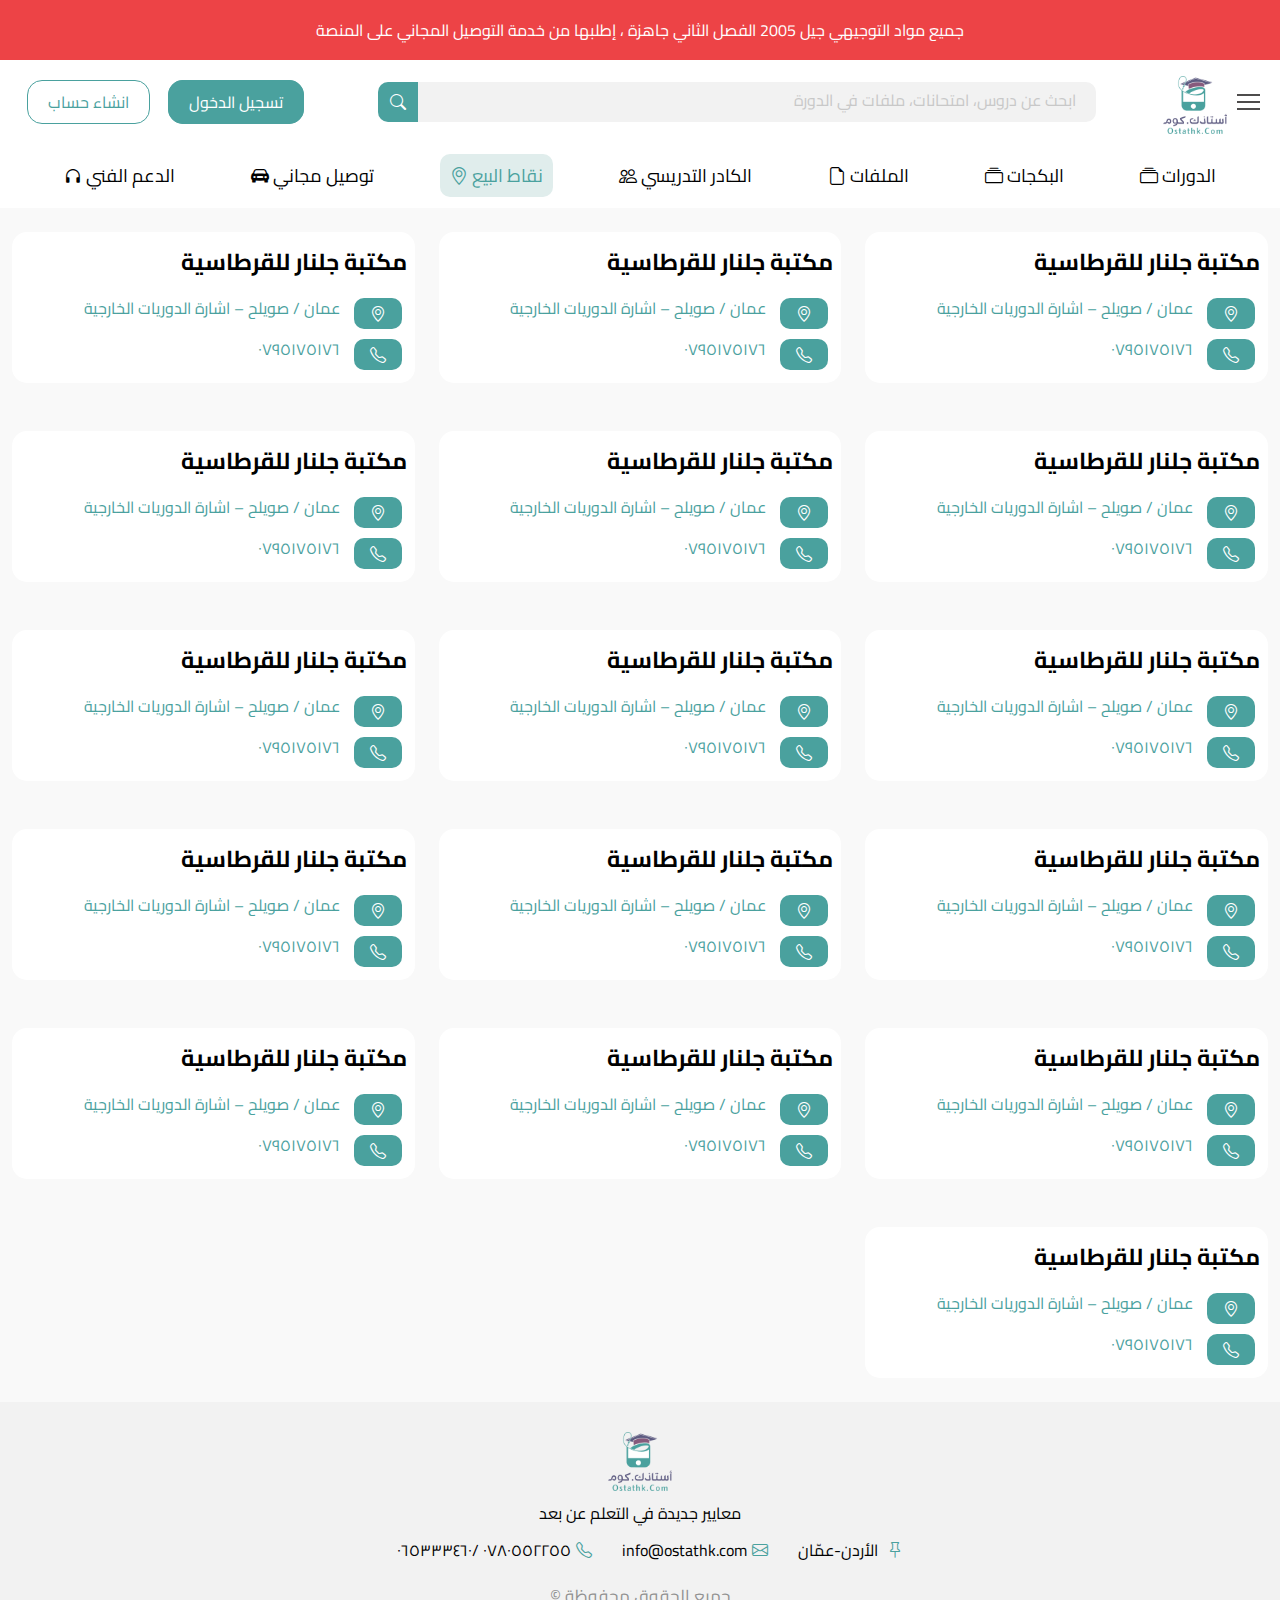
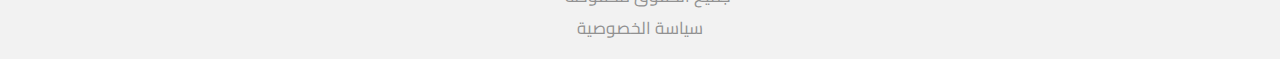
<file: index.html>
<!DOCTYPE html>
<html lang="en">
<head>
    <meta charset="UTF-8">
    <meta name="viewport" content="width=device-width, initial-scale=1.0">
    <link rel="stylesheet" href="https://cdn.jsdelivr.net/npm/bootstrap-icons@1.10.5/font/bootstrap-icons.css">
    <link rel="stylesheet" href="css/style.css">
    <link rel="stylesheet" href="css/footer.css">
    <link rel="icon" type="image/x-icon" href="/Images/logo.ico">    
    <title>Selling Points</title>
</head>
<body>

        <div class="head">
            <div class="container">
            <p>جميع مواد التوجيهي جيل 2005 الفصل الثاني جاهزة ، إطلبها من خدمة التوصيل المجاني على المنصة</p>
        </div>
        </div>

        <header id="header">
            <div class="container">
            <div class="header-container">
                <section class="section-1">
                    <div class="block-1">
                        <div class="menu">
                            <div class="bar-1"></div>
                            <div class="bar-2"></div>
                            <div class="bar-3"></div>
                        </div>
                        <a href="#"><img src="Images/logo.png" alt=""></a>
                     </div>
                    <div class="block-2">
                        <div class="input-container">
                            <input type="text" name="" id="" class="input-field" placeholder="ابحث عن دروس، امتحانات، ملفات في الدورة">
                            <i class="bi bi-search"></i>
                        </div>
                    </div>
                    <div class="block-3">
                        <div class="btns">
                            <a href="login.html" class="login">تسجيل الدخول</a>
                            <a href="" class="create">انشاء حساب</a>
                        </div>
                    </div>
                </section>
                
                <section class="section-2">
                    <ul>
                        <li><a href="#">الدورات <i class="bi bi-collection"></i></a></li>
                        <li><a href="Packages.html">البكجات <i class="bi bi-collection"></i></a></li>
                        <li><a href="files.html">الملفات <i class="bi bi-file-earmark"></i></i></a></li>
                        <li><a href="#">الكادر التدريسي <i class="bi bi-people"></i></a></li>
                        <li><a class="current" href="index.html">نقاط البيع <i class="bi bi-geo-alt"></i></a></li>
                        <li><a href="#">توصيل مجاني <i class="bi bi-car-front-fill"></i></a></li>
                        <li><a href="#">الدعم الفني <i class="bi bi-headphones"></i></a></li>
                    </ul>
                </section>
            </div>
        </div>
        </header>
   

    <div class="container">
        <main id="main">
                <div class="cards-container">
                    <div class="card">
                        <h1>مكتبة جلنار للقرطاسية</h1>
                        <div class="location">
                            <i class="bi bi-geo-alt"></i>
                            <span>عمان / صويلح – اشارة الدوريات الخارجية</span>
                        </div>
                        <div class="number">
                            <i class="bi bi-telephone"></i>
                            <span>٠٧٩٥١٧٥١٧٦</span>
                        </div>
                    </div>
                    <div class="card">
                        <h1>مكتبة جلنار للقرطاسية</h1>
                        <div class="location">
                            <i class="bi bi-geo-alt"></i>
                            <span>عمان / صويلح – اشارة الدوريات الخارجية</span>
                        </div>
                        <div class="number">
                            <i class="bi bi-telephone"></i>
                            <span>٠٧٩٥١٧٥١٧٦</span>
                        </div>
                    </div>
                    <div class="card">
                        <h1>مكتبة جلنار للقرطاسية</h1>
                        <div class="location">
                            <i class="bi bi-geo-alt"></i>
                            <span>عمان / صويلح – اشارة الدوريات الخارجية</span>
                        </div>
                        <div class="number">
                            <i class="bi bi-telephone"></i>
                            <span>٠٧٩٥١٧٥١٧٦</span>
                        </div>
                    </div>
                    <div class="card">
                        <h1>مكتبة جلنار للقرطاسية</h1>
                        <div class="location">
                            <i class="bi bi-geo-alt"></i>
                            <span>عمان / صويلح – اشارة الدوريات الخارجية</span>
                        </div>
                        <div class="number">
                            <i class="bi bi-telephone"></i>
                            <span>٠٧٩٥١٧٥١٧٦</span>
                        </div>
                    </div>
                    <div class="card">
                        <h1>مكتبة جلنار للقرطاسية</h1>
                        <div class="location">
                            <i class="bi bi-geo-alt"></i>
                            <span>عمان / صويلح – اشارة الدوريات الخارجية</span>
                        </div>
                        <div class="number">
                            <i class="bi bi-telephone"></i>
                            <span>٠٧٩٥١٧٥١٧٦</span>
                        </div>
                    </div>
                    <div class="card">
                        <h1>مكتبة جلنار للقرطاسية</h1>
                        <div class="location">
                            <i class="bi bi-geo-alt"></i>
                            <span>عمان / صويلح – اشارة الدوريات الخارجية</span>
                        </div>
                        <div class="number">
                            <i class="bi bi-telephone"></i>
                            <span>٠٧٩٥١٧٥١٧٦</span>
                        </div>
                    </div>
                    <div class="card">
                        <h1>مكتبة جلنار للقرطاسية</h1>
                        <div class="location">
                            <i class="bi bi-geo-alt"></i>
                            <span>عمان / صويلح – اشارة الدوريات الخارجية</span>
                        </div>
                        <div class="number">
                            <i class="bi bi-telephone"></i>
                            <span>٠٧٩٥١٧٥١٧٦</span>
                        </div>
                    </div>
                    <div class="card">
                        <h1>مكتبة جلنار للقرطاسية</h1>
                        <div class="location">
                            <i class="bi bi-geo-alt"></i>
                            <span>عمان / صويلح – اشارة الدوريات الخارجية</span>
                        </div>
                        <div class="number">
                            <i class="bi bi-telephone"></i>
                            <span>٠٧٩٥١٧٥١٧٦</span>
                        </div>
                    </div>
                    <div class="card">
                        <h1>مكتبة جلنار للقرطاسية</h1>
                        <div class="location">
                            <i class="bi bi-geo-alt"></i>
                            <span>عمان / صويلح – اشارة الدوريات الخارجية</span>
                        </div>
                        <div class="number">
                            <i class="bi bi-telephone"></i>
                            <span>٠٧٩٥١٧٥١٧٦</span>
                        </div>
                    </div>
                    <div class="card">
                        <h1>مكتبة جلنار للقرطاسية</h1>
                        <div class="location">
                            <i class="bi bi-geo-alt"></i>
                            <span>عمان / صويلح – اشارة الدوريات الخارجية</span>
                        </div>
                        <div class="number">
                            <i class="bi bi-telephone"></i>
                            <span>٠٧٩٥١٧٥١٧٦</span>
                        </div>
                    </div>
                    <div class="card">
                        <h1>مكتبة جلنار للقرطاسية</h1>
                        <div class="location">
                            <i class="bi bi-geo-alt"></i>
                            <span>عمان / صويلح – اشارة الدوريات الخارجية</span>
                        </div>
                        <div class="number">
                            <i class="bi bi-telephone"></i>
                            <span>٠٧٩٥١٧٥١٧٦</span>
                        </div>
                    </div>
                    <div class="card">
                        <h1>مكتبة جلنار للقرطاسية</h1>
                        <div class="location">
                            <i class="bi bi-geo-alt"></i>
                            <span>عمان / صويلح – اشارة الدوريات الخارجية</span>
                        </div>
                        <div class="number">
                            <i class="bi bi-telephone"></i>
                            <span>٠٧٩٥١٧٥١٧٦</span>
                        </div>
                    </div>
                    <div class="card">
                        <h1>مكتبة جلنار للقرطاسية</h1>
                        <div class="location">
                            <i class="bi bi-geo-alt"></i>
                            <span>عمان / صويلح – اشارة الدوريات الخارجية</span>
                        </div>
                        <div class="number">
                            <i class="bi bi-telephone"></i>
                            <span>٠٧٩٥١٧٥١٧٦</span>
                        </div>
                    </div>
                    <div class="card">
                        <h1>مكتبة جلنار للقرطاسية</h1>
                        <div class="location">
                            <i class="bi bi-geo-alt"></i>
                            <span>عمان / صويلح – اشارة الدوريات الخارجية</span>
                        </div>
                        <div class="number">
                            <i class="bi bi-telephone"></i>
                            <span>٠٧٩٥١٧٥١٧٦</span>
                        </div>
                    </div>
                    <div class="card">
                        <h1>مكتبة جلنار للقرطاسية</h1>
                        <div class="location">
                            <i class="bi bi-geo-alt"></i>
                            <span>عمان / صويلح – اشارة الدوريات الخارجية</span>
                        </div>
                        <div class="number">
                            <i class="bi bi-telephone"></i>
                            <span>٠٧٩٥١٧٥١٧٦</span>
                        </div>
                    </div>
                    <div class="card">
                        <h1>مكتبة جلنار للقرطاسية</h1>
                        <div class="location">
                            <i class="bi bi-geo-alt"></i>
                            <span>عمان / صويلح – اشارة الدوريات الخارجية</span>
                        </div>
                        <div class="number">
                            <i class="bi bi-telephone"></i>
                            <span>٠٧٩٥١٧٥١٧٦</span>
                        </div>
                    </div>
            </div>
        </main>
    </div>

    <footer id="footer">
        <div class="container">
        <div class="footer-container">
            <img src="Images/logo.png" alt="">
            <p class="footer-sentence">معايير جديدة في التعلم عن بعد</p>
            <div class="contact-info">
                <ul>
                    <li class="pin"><a href="#"><i class="bi bi-pin"></i> الأردن-عمّان</a></li>
                    <li class="email"><a href="#"><i class="bi bi-envelope"></i>info@ostathk.com</a></li>
                    <li class="phone"><a href="#"><i class="bi bi-telephone"></i>٠٧٨٠٥٥٢٢٥٥ /٠٦٥٣٣٣٤٦٠  </a></li>
                </ul>
            </div>
       
                <div class="privacy">
                    <p>جميع الحقوق محفوظة &copy;</p>
                    <p>سياسة الخصوصية</p>
                </div>
        </div>  
    </div>  
        </footer>

    </div>
</body>
</html>
</file>
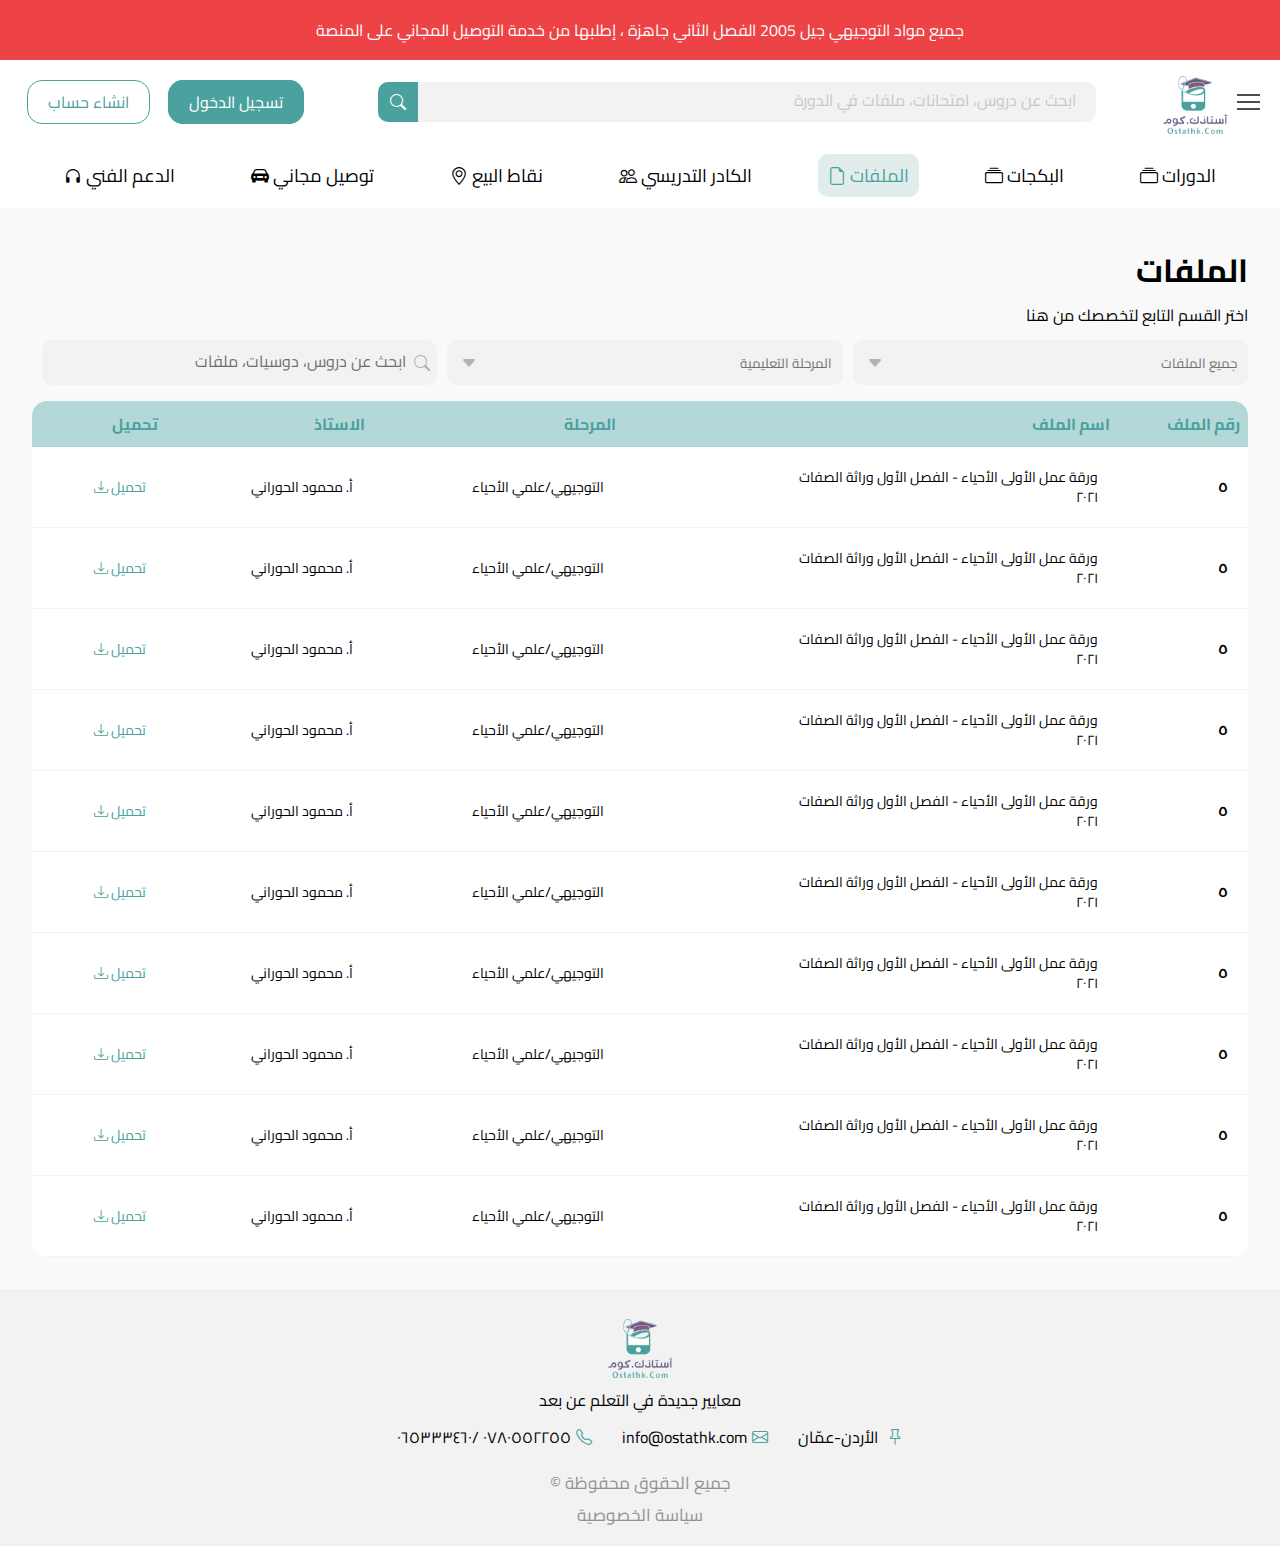
<file: files.html>
<!DOCTYPE html>
<html lang="en">
<head>
    <meta charset="UTF-8">
    <meta name="viewport" content="width=device-width, initial-scale=1.0">
    <link rel="stylesheet" href="https://cdn.jsdelivr.net/npm/bootstrap-icons@1.10.5/font/bootstrap-icons.css">
    <link rel="icon" type="image/x-icon" href="/Images/logo.ico">    

    <link rel="stylesheet" href="css/style.css">
    <link rel="stylesheet" href="css/files.css">
    <link rel="stylesheet" href="css/footer.css">
    <title>Files</title>
    <style>
        .input-container i {
            color: #fff;
        }
        body {
            display: flex;
            flex-direction: column;
        }
        .body {
            flex: 1;
        }
        .footer {
            flex-shrink: 0;
        }
    </style>
</head>
<body>
    <div class="head">
        <div class="container">
        <p>جميع مواد التوجيهي جيل 2005 الفصل الثاني جاهزة ، إطلبها من خدمة التوصيل المجاني على المنصة</p>
    </div>
    </div>

    <header id="header">
        <div class="container">
        <div class="header-container">
            <section class="section-1">
                <div class="block-1">
                    <div class="menu">
                        <div class="bar-1"></div>
                        <div class="bar-2"></div>
                        <div class="bar-3"></div>
                    </div>
                    <a href="#"><img src="Images/logo.png" alt=""></a>
                 </div>
                <div class="block-2">
                    <div class="input-container">
                        <input type="text" name="" id="" class="input-field" placeholder="ابحث عن دروس، امتحانات، ملفات في الدورة">
                        <i class="bi bi-search"></i>
                    </div>
                </div>
                <div class="block-3">
                    <div class="btns">
                        <a href="login.html" class="login">تسجيل الدخول</a>
                        <a href="" class="create">انشاء حساب</a>
                    </div>
                </div>
            </section>
            
            <section class="section-2">
                <ul>
                    <li><a href="#">الدورات <i class="bi bi-collection"></i></a></li>
                    <li><a href="Packages.html">البكجات <i class="bi bi-collection"></i></a></li>
                    <li><a class="current" href="files.html">الملفات <i class="bi bi-file-earmark"></i></i></a></li>
                    <li><a href="#">الكادر التدريسي <i class="bi bi-people"></i></a></li>
                    <li><a href="index.html">نقاط البيع <i class="bi bi-geo-alt"></i></a></li>
                    <li><a href="#">توصيل مجاني <i class="bi bi-car-front-fill"></i></a></li>
                    <li><a href="#">الدعم الفني <i class="bi bi-headphones"></i></a></li>
                </ul>
            </section>
        </div>
    </div>
    </header>

    <main id="main">
        <div class="container">
        <div class="main-container">
            <h1>الملفات</h1>
            <p>اختر القسم التابع لتخصصك من هنا</p>
            <div class="files-filter">
                <div class="menu-1">
                <select>
                    <option value="0">جميع الملفات</option>
                    <option value="1">دوسيات</option>
                    <option value="2">اسئلة وزارة</option>
                    <option value="3">أوراق عمل</option>
                    <option value="4">ملخصات</option>
                    <option value="5">مناهج مدرسية جيل ٢٠٠٥</option>
                    <option value="6">دورة تأسيس جيل ٢٠٠٥</option>
                </select>
                <span class="arrow-icon">
                    <i class="bi bi-caret-down-fill"></i>
                </span>
            </div>


            <div class="menu-2">

                <select>
                    <option value="0">المرحلة التعليمية</option>
                </select>
                <span class="arrow-icon">
                    <i class="bi bi-caret-down-fill"></i>
                </span>
            </div>

                <div class="filter-search">
                <form>
                    <span class="arrow-icon">
                        <i class="bi bi-search icon"></i>
                    </span>
                    <input type="text" name="" id="" placeholder="ابحث عن دروس، دوسيات، ملفات">
                    
                </form>
            </div>
            </div>

            <div class="table-container">
                <table>
                    <thead>
                    <tr>
                        <th>رقم الملف</th>
                        <th>اسم الملف</th>
                        <th>المرحلة</th>
                        <th>الاستاذ</th>
                        <th>تحميل</th>
                    </tr>
                </thead>
                <tbody>
                    <tr>
                        <td>٥</td>
                        <td>
                            <p>ورقة عمل الأولى الأحياء - الفصل الأول وراثة الصفات</p>
                            <p>٢٠٢١</p>
                        </td>
                        <td>التوجيهي/علمي   الأحياء</td>
                        <td>أ. محمود الحوراني</td>
                        <td><a href="#">تحميل <i class="bi bi-download"></i></a></td>
                    </tr><tr>
                        <td>٥</td>
                        <td>
                            <p>ورقة عمل الأولى الأحياء - الفصل الأول وراثة الصفات</p>
                            <p>٢٠٢١</p>
                        </td>
                        <td>التوجيهي/علمي   الأحياء</td>
                        <td>أ. محمود الحوراني</td>
                        <td><a href="#">تحميل <i class="bi bi-download"></i></a></td>
                    </tr><tr>
                        <td>٥</td>
                        <td>
                            <p>ورقة عمل الأولى الأحياء - الفصل الأول وراثة الصفات</p>
                            <p>٢٠٢١</p>
                        </td>
                        <td>التوجيهي/علمي   الأحياء</td>
                        <td>أ. محمود الحوراني</td>
                        <td><a href="#">تحميل <i class="bi bi-download"></i></a></td>
                    </tr><tr>
                        <td>٥</td>
                        <td>
                            <p>ورقة عمل الأولى الأحياء - الفصل الأول وراثة الصفات</p>
                            <p>٢٠٢١</p>
                        </td>
                        <td>التوجيهي/علمي   الأحياء</td>
                        <td>أ. محمود الحوراني</td>
                        <td><a href="#">تحميل <i class="bi bi-download"></i></a></td>
                    </tr><tr>
                        <td>٥</td>
                        <td>
                            <p>ورقة عمل الأولى الأحياء - الفصل الأول وراثة الصفات</p>
                            <p>٢٠٢١</p>
                        </td>
                        <td>التوجيهي/علمي   الأحياء</td>
                        <td>أ. محمود الحوراني</td>
                        <td><a href="#">تحميل <i class="bi bi-download"></i></a></td>
                    </tr><tr>
                        <td>٥</td>
                        <td>
                            <p>ورقة عمل الأولى الأحياء - الفصل الأول وراثة الصفات</p>
                            <p>٢٠٢١</p>
                        </td>
                        <td>التوجيهي/علمي   الأحياء</td>
                        <td>أ. محمود الحوراني</td>
                        <td><a href="#">تحميل <i class="bi bi-download"></i></a></td>
                    </tr><tr>
                        <td>٥</td>
                        <td>
                            <p>ورقة عمل الأولى الأحياء - الفصل الأول وراثة الصفات</p>
                            <p>٢٠٢١</p>
                        </td>
                        <td>التوجيهي/علمي   الأحياء</td>
                        <td>أ. محمود الحوراني</td>
                        <td><a href="#">تحميل <i class="bi bi-download"></i></a></td>
                    </tr><tr>
                        <td>٥</td>
                        <td>
                            <p>ورقة عمل الأولى الأحياء - الفصل الأول وراثة الصفات</p>
                            <p>٢٠٢١</p>
                        </td>
                        <td>التوجيهي/علمي   الأحياء</td>
                        <td>أ. محمود الحوراني</td>
                        <td><a href="#">تحميل <i class="bi bi-download"></i></a></td>
                    </tr><tr>
                        <td>٥</td>
                        <td>
                            <p>ورقة عمل الأولى الأحياء - الفصل الأول وراثة الصفات</p>
                            <p>٢٠٢١</p>
                        </td>
                        <td>التوجيهي/علمي   الأحياء</td>
                        <td>أ. محمود الحوراني</td>
                        <td><a href="#">تحميل <i class="bi bi-download"></i></a></td>
                    </tr><tr>
                        <td>٥</td>
                        <td>
                            <p>ورقة عمل الأولى الأحياء - الفصل الأول وراثة الصفات</p>
                            <p>٢٠٢١</p>
                        </td>
                        <td>التوجيهي/علمي   الأحياء</td>
                        <td>أ. محمود الحوراني</td>
                        <td><a href="#">تحميل <i class="bi bi-download"></i></a></td>
                    </tr>
                </tbody>
                </table>
            </div>

        </div>
    </div>
    </main>

    <footer id="footer">
        <div class="container">
        <div class="footer-container">
            <img src="Images/logo.png" alt="">
            <p class="footer-sentence">معايير جديدة في التعلم عن بعد</p>
            <div class="contact-info">
                <ul>
                    <li class="pin"><a href="#"><i class="bi bi-pin"></i> الأردن-عمّان</a></li>
                    <li class="email"><a href="#"><i class="bi bi-envelope"></i>info@ostathk.com</a></li>
                    <li class="phone"><a href="#"><i class="bi bi-telephone"></i>٠٧٨٠٥٥٢٢٥٥ /٠٦٥٣٣٣٤٦٠  </a></li>
                </ul>
            </div>
       
                <div class="privacy">
                    <p>جميع الحقوق محفوظة &copy;</p>
                    <p>سياسة الخصوصية</p>
                </div>
        </div>  
    </div>  
        </footer>

</body>
</html>
</file>
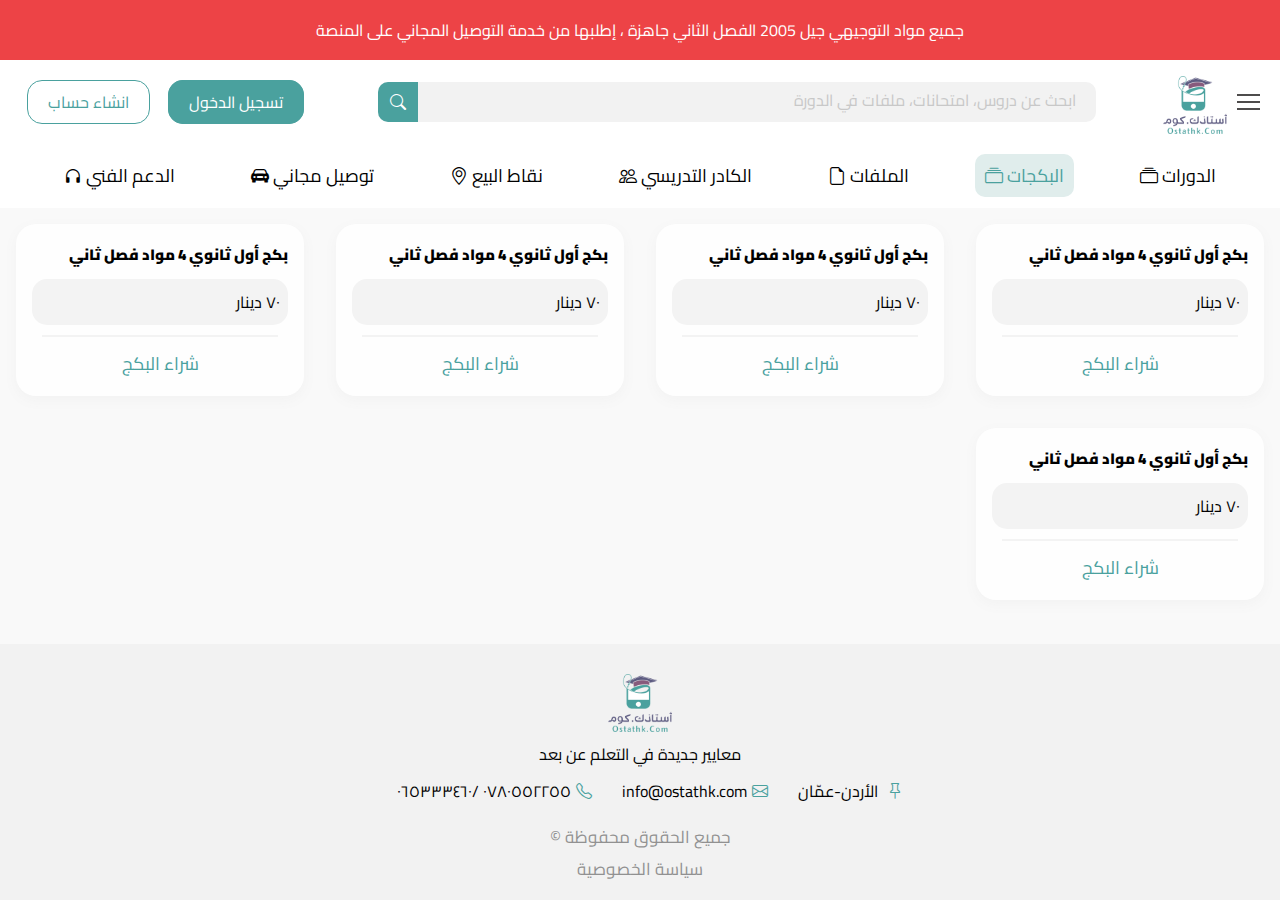
<file: Packages.html>
<!DOCTYPE html>
<html lang="en">
<head>
    <meta charset="UTF-8">
    <meta name="viewport" content="width=device-width, initial-scale=1.0">
    <link rel="stylesheet" href="https://cdn.jsdelivr.net/npm/bootstrap-icons@1.10.5/font/bootstrap-icons.css">
    <link rel="stylesheet" href="css/style.css">
    <link rel="icon" type="image/x-icon" href="/Images/logo.ico">    
    <link rel="stylesheet" href="css/packages.css">
    <link rel="stylesheet" href="css/footer.css">
    <title>Packages</title>
    <style>
        body {
        display: flex;
        flex-direction: column;
        }
        .body {
        flex: 1;
        }
        .footer {
        flex-shrink: 0;
        }
    </style>

</head>
<body>
    <div class="body">
    <div class="head">
        <div class="container">
            <p>جميع مواد التوجيهي جيل 2005 الفصل الثاني جاهزة ، إطلبها من خدمة التوصيل المجاني على المنصة</p>
        </div>
    </div>

    <header id="header">
        <div class="container">
        <div class="header-container">
            <section class="section-1">
                <div class="block-1">
                    <div class="menu">
                        <div class="bar-1"></div>
                        <div class="bar-2"></div>
                        <div class="bar-3"></div>
                    </div>
                    <a href="#"><img src="Images/logo.png" alt=""></a>
                 </div>
                <div class="block-2">
                    <div class="input-container">
                        <input type="text" name="" id="" class="input-field" placeholder="ابحث عن دروس، امتحانات، ملفات في الدورة">
                        <i class="bi bi-search"></i>
                    </div>
                </div>
                <div class="block-3">
                    <div class="btns">
                        <a href="login.html" class="login">تسجيل الدخول</a>
                        <a href="" class="create">انشاء حساب</a>
                    </div>
                </div>
            </section>
            
            <section class="section-2">
                <ul>
                    <li><a href="#">الدورات <i class="bi bi-collection"></i></a></li>
                    <li><a class="current" href="#">البكجات <i class="bi bi-collection"></i></a></li>
                    <li><a href="files.html">الملفات <i class="bi bi-file-earmark"></i></i></a></li>
                    <li><a href="#">الكادر التدريسي <i class="bi bi-people"></i></a></li>
                    <li><a href="index.html">نقاط البيع <i class="bi bi-geo-alt"></i></a></li>
                    <li><a href="#">توصيل مجاني <i class="bi bi-car-front-fill"></i></a></li>
                    <li><a href="#">الدعم الفني <i class="bi bi-headphones"></i></a></li>
                </ul>
            </section>
        </div>
    </div>
    </header>





    <div class="container">
        <main id="main">
    <div class="packages-container">
        <div class="package">
            <span class="package-title">بكج أول ثانوي 4 مواد فصل ثاني</span>
            <span class="package-price">٧٠ دينار</span>
            <div class="line"></div>
            <span class="package-footer">شراء البكج</span>
        </div>
        <div class="package">
            <span class="package-title">بكج أول ثانوي 4 مواد فصل ثاني</span>
            <span class="package-price">٧٠ دينار</span>
            <div class="line"></div>
            <span class="package-footer">شراء البكج</span>
        </div>
        <div class="package">
            <span class="package-title">بكج أول ثانوي 4 مواد فصل ثاني</span>
            <span class="package-price">٧٠ دينار</span>
            <div class="line"></div>
            <span class="package-footer">شراء البكج</span>
        </div>
        <div class="package">
            <span class="package-title">بكج أول ثانوي 4 مواد فصل ثاني</span>
            <span class="package-price">٧٠ دينار</span>
            <div class="line"></div>
            <span class="package-footer">شراء البكج</span>
        </div>
        <div class="package">
            <span class="package-title">بكج أول ثانوي 4 مواد فصل ثاني</span>
            <span class="package-price">٧٠ دينار</span>
            <div class="line"></div>
            <span class="package-footer">شراء البكج</span>
        </div>
       
    </div>
</main>
</div>
</div>

<footer id="footer">
    <div class="container">
    <div class="footer-container">
        <img src="Images/logo.png" alt="">
        <p class="footer-sentence">معايير جديدة في التعلم عن بعد</p>
        <div class="contact-info">
            <ul>
                <li class="pin"><a href="#"><i class="bi bi-pin"></i> الأردن-عمّان</a></li>
                <li class="email"><a href="#"><i class="bi bi-envelope"></i>info@ostathk.com</a></li>
                <li class="phone"><a href="#"><i class="bi bi-telephone"></i>٠٧٨٠٥٥٢٢٥٥ /٠٦٥٣٣٣٤٦٠  </a></li>
            </ul>
        </div>
   
            <div class="privacy">
                <p>جميع الحقوق محفوظة &copy;</p>
                <p>سياسة الخصوصية</p>
            </div>
    </div>  
</div>  
    </footer>


</body>
</html>
</file>
<file: css/style.css>
@import url('https://fonts.googleapis.com/css2?family=Cairo:wght@400;600;800&display=swap');

*{
    padding: 0;
    margin: 0;
    box-sizing: border-box;
    direction: rtl;
}
html,body{
    height: 100%;
    font-family: 'Cairo', sans-serif;
    background-color: #f9f9f9;
    position: relative;
}
ul{
    list-style: none;
}
a{
    text-decoration: none;
}
main{
    flex: 1;
}


.container{
    max-width: 1500px;
    margin: auto;
}
.head{
    background-color: #ED4346;
    color: #FFFFFF;
    text-align: center;
    height: 60px;
    padding: 15px;
}
/* Header */
header{
    background-color: #fff;
}
a{
    text-decoration: none;
}
.header-container{
    display: flex;
    flex-direction: column;
}
.section-1{
    display: flex;
    align-items: center;
    justify-content: space-between;
    padding-right: 1.25rem;
    padding-left: 1.25rem;
}
.menu{
    cursor: pointer;
}
.bar-1,
.bar-2,
.bar-3{
    background-color: #4e4c4c;
    width: 23px;
    height: 2px;
    margin: 5px 0;
}
.section-1 img{
    max-width: 4rem;
    margin-right: 10px;
    padding-top: 1rem;

}
.block-1{
    display: flex;
    align-items: center;
}
/* Input */
.input-container{
    position: relative;
    direction: ltr;

}
.input-container i{
    position: absolute;
    top: 0;
    background-color: #4AA19E;
    color: #fff;
    border-radius: 10px 0 0 10px;
    height: 40px;
    min-width: 40px;
    display: flex;
    justify-content: center;
    align-items: center;
    cursor: pointer;
}
.input-container input{
    background-color: #F2F2F2;
    border: none;
    border-radius: 10px;
    height: 40px;
    padding: 10px;
    padding-right: 20px;
    width: 100%;
}
.block-2{
max-width: 950px;
width: 100%;
padding-left: 1rem;
padding-right: 1rem;

}
input:focus{
    border: 1px solid #4AA19E;
    outline: none;
}
::placeholder{
    font-size: 16px;
    font-family: 'Cairo', sans-serif;
    color: #C8C8C8;
    text-align: right;
    padding-right: 0;
}
input[type='text'] { 
    font-family:'Cairo', sans-serif;
}

/* Header Buttons */
.btns a{
    text-decoration: none;
    border: 1px solid #4AA19E;
    border-radius: 15px;
    padding:  6px 20px;
    margin: 7px;
    
}
.login{
    background-color: #4AA19E;
    color: #fff;
}
.create{
    background-color: #fff;
    color: #4AA19E;
}
.create:hover{
    background-color: #4AA19E;
    transition: background-color 0.3s ease;
    color: #fff;
}

/* Header Links */
.section-2 ul{
    display: flex;
    align-items: center;
    justify-content: space-around;
    margin: 1rem;
    padding:0px 10px;
}
.section-2 a{
    color: #000000;
    padding: 10px;
    font-size: 18px;
}
.section-2 a:hover,
.section-2 ul li a.current{
    color: #4AA19E;
    background-color: #E0EDEC;
    border-radius: 10px;
    padding: 5px 10px;
} 

/* Selling Points Page */
.cards-container{
    min-height: 100vh;
    display: grid;
    grid-template-columns: repeat(3,1fr);
    align-items: center;
    justify-content: center;
    grid-auto-flow: dense;
    direction: rtl;
}
.card{
    background-color: #ffffff;
    color: #4aa19e;
    border-radius: 15px;
    text-align: right;
    margin: 1.5rem 0.75rem ;
    padding: 0.5rem;
    
}
.card h1{
    color: #000000;
    font-size: 23px;
    margin-bottom: 10px;
}
.card span{
    margin-right: 2px;
}
.location,
.number{
    display: grid;
    grid-template-columns: auto auto;
    justify-content: right;
}
.location i,
.number i{
    background-color: #4aa19e;
    color: #ffffff;
    margin: 5px;
    margin-left: 12px;
    border-radius: 10px;
    display: flex;
    justify-content: center;
    align-items: center;
    width: 48px;
    height: 31px;
}

/* Header Media */
@media(max-width:1430px){
    .block-2{
        max-width: 900px;
    }
}
@media(max-width:1370px){
    .block-2{
        max-width: 850px;
    }
    
}
@media(max-width:1290px){
    .block-2{
        max-width: 750px;
    }
}
@media(max-width:1180px){
    .block-2{
        max-width: 650px;
    }
    
    .section-2 li:nth-of-type(7){
        display: none;
    }
    .table-container th{
        padding: 20px;
    }
}
@media(max-width:1075px){
    .block-2{
        max-width: 550px;
    }
    .files-filter{
        flex-direction: column;
        gap: 15px;
    }
}
@media(max-width:975px){
    .block-2{
        max-width: 450px;
    }
    .section-2 li:nth-of-type(3){
        display: none;
    }
}
@media(max-width:875px){
    .block-2{
        display: none;
    }
    .section-2 li:nth-of-type(2){
        display: none;
    } 
    .table-container{    
        overflow-x:auto;
    }
}
@media(max-width:700px){
    .head{
        font-size: 14px;
    }
}
@media(max-width:650px){
    .section-2 li:nth-of-type(4){
        display: none;
    }   
    .btns a{
        font-size: 14px;
        padding:  6px 15px;
    }
}
@media(max-width:600px){
    .head{
        height: 70px;
    }
}
@media(max-width:550px){
    .section-2 li{
        display: none;
    }
}
@media(max-width:500px){
    .section-2 li{
        display: none;
    }
}
@media(max-width:460px){
    .create{
        display: none;
    }
    .head{
        font-size: 13px;
    }
}
@media(max-width:350px){

    .head{
        height: 80px;
        font-size: 11px;
    }
    .login{
        display: inline-block;
        text-align: center;
    }

}
</file>
<file: css/footer.css>
/* Footer */
footer{
    background-color: #F2F2F2;
    position: relative;
    bottom: 0;
}
.footer-container{
    display: flex;
    flex-direction: column;
    justify-content: center;
    align-items: center;
    padding-top: 30px;
}
footer img{
    max-width: 4rem;
}
footer ul{
    list-style: none;
}
footer i{
    color: #4AA19E;
    padding: 5px;


}
footer a{
    text-decoration: none;
    color: #000000;
}
.footer-sentence{
    margin: 7px;
}

.contact-info ul{
    display: flex;
}
.contact-info li{
    padding-left: 25px;
}
.privacy{
    color: #919191;
    text-align: center;
    font-size: 17px;

    display: flex;
    flex-direction: row-reverse;
    justify-content: space-between;
    width: 100%;
    padding: 15px;
}

/* Footer Media */
@media(max-width:1348px){
    .privacy{
        display: flex;
        flex-direction: column;
    }
}
@media(max-width:836px){
    footer i{
       display: none;
    }
    .contact-info ul{
        display: flex;
        flex-direction: column;
        justify-content: center;
        align-items: center;
    }
}

/* Selling Points Cards media */
@media(max-width:1077px){
    .card h1{
        font-size: 20px;
    }
    .card{
       font-size: 15px;
        
    }
}
@media(max-width:884px){
    .card h1{
        font-size: 19px;
    }
    .card{
       font-size: 14px;
        
    }
}
@media(max-width:725px){
    .cards-container{
        grid-template-columns: repeat(2,1fr);
    }
    .card{
        margin: 1rem 0.5rem ;
        padding: 0.5rem;
        
    }
}
@media(max-width:450px){
    .card h1{
        font-size: 18px;
    }
    .card{
       font-size: 13px;
        
    }
}
@media(max-width:430px){
    .cards-container{
        grid-template-columns: repeat(1,1fr);
    }
}
</file>
<file: css/files.css>
.main-container{
    text-align: right;
    margin: 1rem;
    padding: 1rem;
}
.files-filter{
    display: flex;
    align-items: center;
    justify-content: space-between;
    margin-top: 10px;

}
select{
    background-color:#F2F2F2 ;
    border: 1px solid #f2f2f2;
    border-radius: 10px;
    padding: 10px;
    text-align: right;
    color: #707070;
    min-height: 42px;
    -webkit-appearance:none;
    appearance:none;

    font-family: 'Cairo', sans-serif;


}
select:focus{
    border: 1px solid #4AA19E;
    outline: none;
}
.filter-search input{
    background-color: #F2F2F2;
    border: 1px solid #f2f2f2;
    border-radius: 10px;
    direction: rtl;
    height: 40px;
    padding-right: 30px;
}
.filter-search input::placeholder{
    color: #707070;
    padding-right: 0;
}
.filter-search input:focus{
    border: 1px solid #4AA19E;
    outline: none;
}
.menu-1,
.menu-2,
.filter-search{
    width: 100%;
    margin-left: 10px;
    position: relative;

}
.files-filter select,
.files-filter input{
    width: 100%;
    height: 45px;
}

.arrow-icon i {
    position: absolute;
    color: #B3B3B3;
    width: 20px;
    height: 20px;
  }
  .menu-1 .arrow-icon i,
  .menu-2 .arrow-icon i{
    left:10px ;
    top: 8px;
  }
.filter-search .arrow-icon i{
    top: 8px;
    right: 7px;

}


/* Table */
table {
    border-collapse: collapse;
    width: 100%;
  }
  th, td {
    text-align: right;
    padding: 8px;
  }
.table-container{
    background-color: #fff;
    border-radius: 15px;
    overflow: hidden;
    margin-top: 1rem;
    max-width: 100%;
    overflow-x: auto;


}
.table-container table{
    min-width: 874px;

}
.table-container th{
    background-color: #B4D8D7;
    color: #4AA19E;
}
.table-container a{
    color: #4AA19E;
}
.table-container td{
    border-bottom: 1px solid #f3f3f3;
    font-size: .875rem;
    line-height: 1.25rem;
    padding: 1.25rem;
}
.table-container td:first-child{
    font-weight: 700;
}
</file>
<file: css/packages.css>
/* Packages Page */
.packages-container{
    display: grid;
    grid-template-columns: repeat(5,1fr);
    grid-auto-flow: dense;
    direction: rtl;
    justify-content: center;
    align-items: center;

}
.package{
    display: flex;
    flex-direction: column;
    justify-content: center;
    background-color: #fefefe;
    box-shadow: 0 4px 13px #f2f2f2;
    border-radius: 20px;
    padding: 1rem;
    margin: 1rem;
    transition: box-shadow .3s;
}
.package:hover{
    box-shadow: 0 0 11px rgba(33, 33, 33, 0.507); 
  }
.package-title{
    color: #000000;
    font-size: 15px;
    font-weight: 900;
    text-align: right;
    padding-bottom: 10px;
}
.package-price{
    background-color: #f3f3f3 ;
    border-radius: 15px;
    width: 100%;
    text-align: right;
    padding: 0.5rem;
}
.line{
    border: 1px solid #f3f3f3;
    margin: 10px;
}
.package-footer{
    color: #4AA19E;
    text-align: center;
    font-size: 1.125rem;
}

/* Media */
@media(max-width:1350px){
    .packages-container{
        grid-template-columns: repeat(4,1fr);}
}
@media(max-width:1150px){
    .packages-container{
        grid-template-columns: repeat(3,1fr);
    }
}
@media(max-width:850px){
    .packages-container{
        grid-template-columns: repeat(2,1fr);
    }
    .package{
        margin: .5rem;
    }
}
@media(max-width:550px){
    .packages-container{
        grid-template-columns: repeat(2,1fr);}
}
@media(max-width:420px){
    .packages-container{
        grid-template-columns: repeat(1,1fr);}
}
</file>
